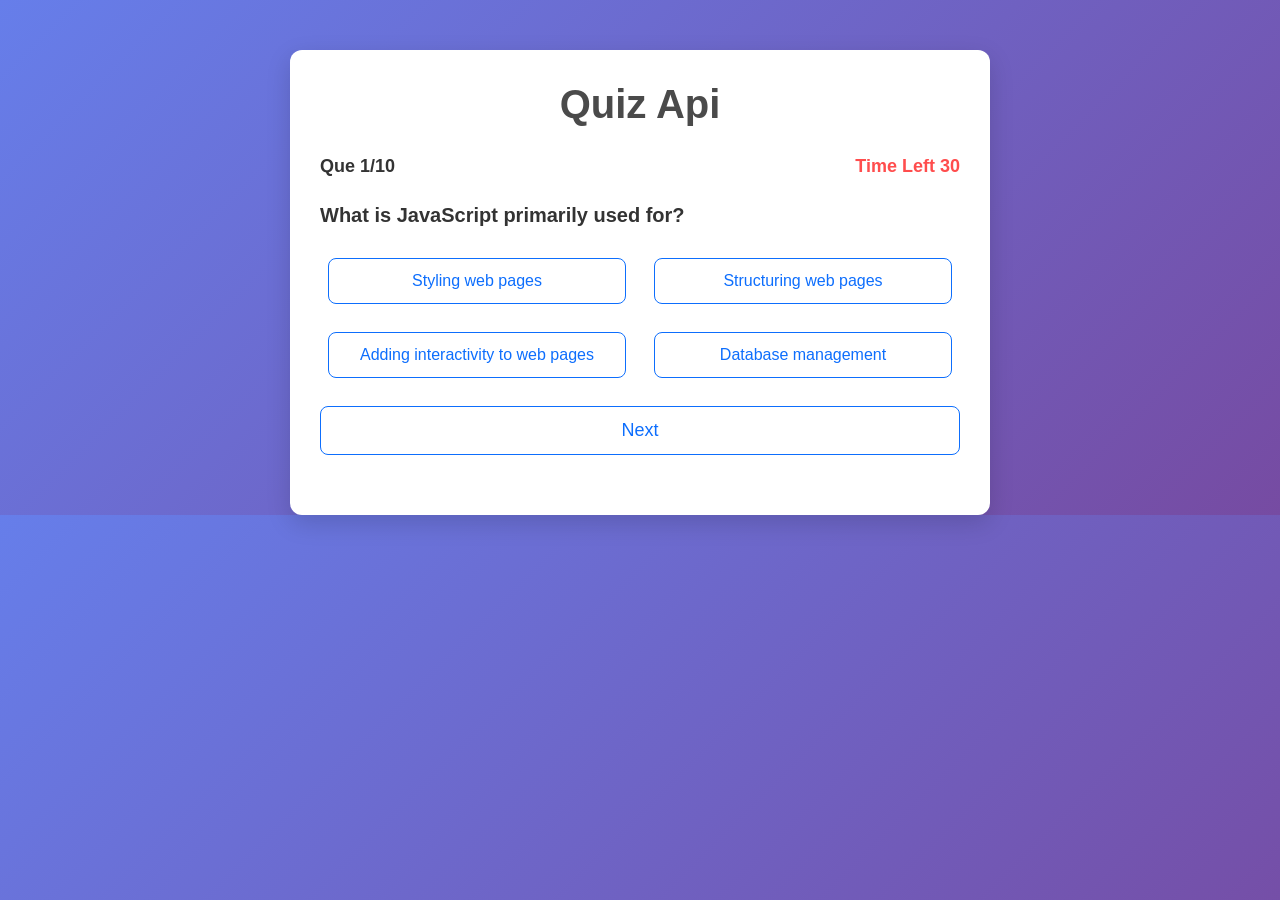
<file: Project-Quiz-Api/Project-Quiz-Api/index.html>
<!doctype html>
<html lang="en">

<head>
  <meta charset="utf-8">
  <meta name="viewport" content="width=device-width, initial-scale=1">
  <title>Bootstrap demo</title>
  <link href="https://cdn.jsdelivr.net/npm/bootstrap@5.3.8/dist/css/bootstrap.min.css" rel="stylesheet"
    integrity="sha384-sRIl4kxILFvY47J16cr9ZwB07vP4J8+LH7qKQnuqkuIAvNWLzeN8tE5YBujZqJLB" crossorigin="anonymous">
    <link rel="stylesheet" href="style.css">
</head>

<body>

  <div class="container">

    <h1>Quiz Api</h1>

    <div class="QnT">
      <div id="QueNum">Question: 1/10</div>
      <div id="timer">Time: 30</div>
    </div>

    <div id="showQue"></div>
    <div id="option"></div>
    <button class="btn btn-outline-primary" onclick="nextQns()" id="btn">Next</button>

    <div id="result"></div>
  </div>


  <script src="https://cdn.jsdelivr.net/npm/bootstrap@5.3.8/dist/js/bootstrap.bundle.min.js"
    integrity="sha384-FKyoEForCGlyvwx9Hj09JcYn3nv7wiPVlz7YYwJrWVcXK/BmnVDxM+D2scQbITxI"
    crossorigin="anonymous"></script>
  <script src="./script.js"></script>
</body>

</html>
</file>
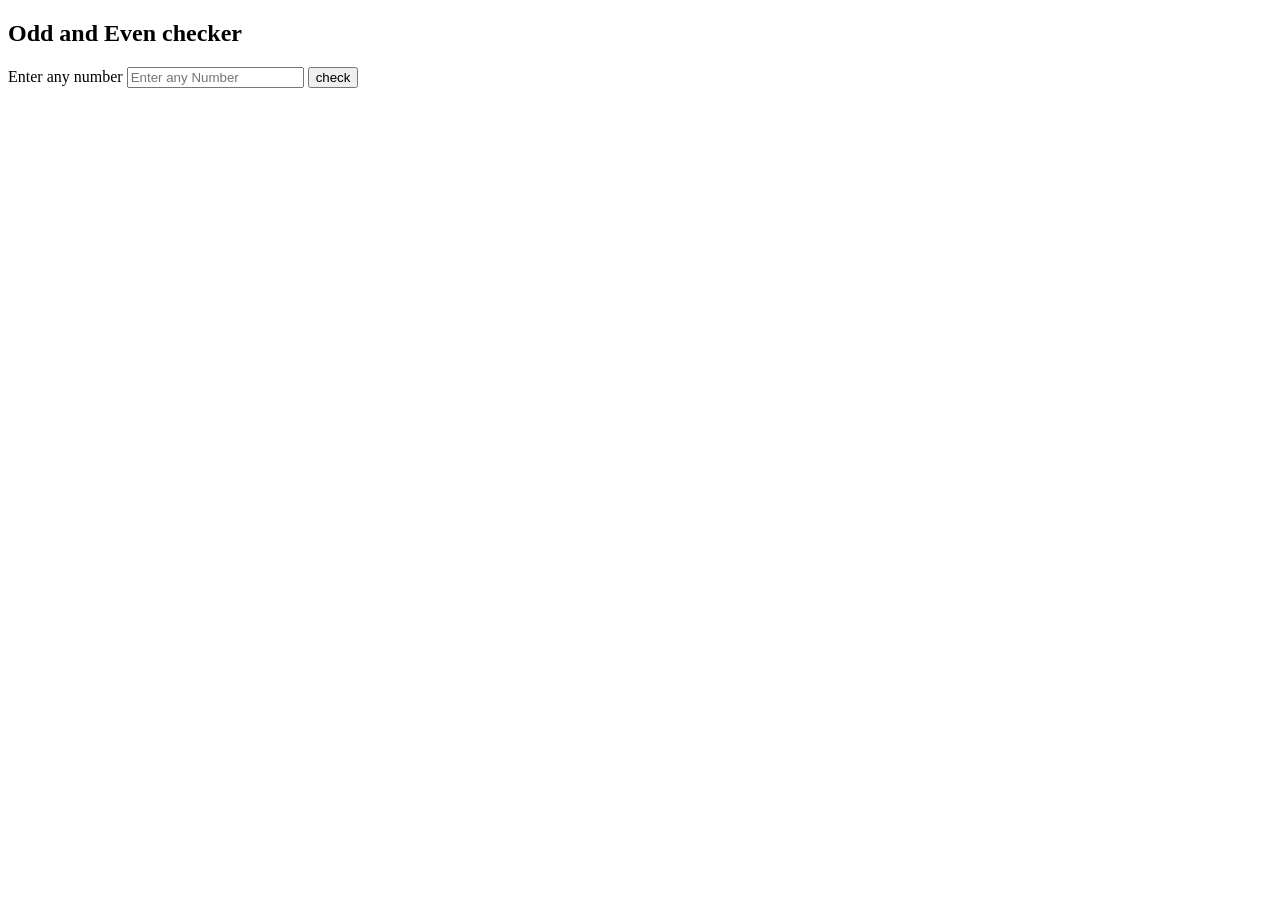
<file: test/q-1/index.html>
<!DOCTYPE html>
<html lang="en">

<head>
    <meta charset="UTF-8">
    <meta http-equiv="X-UA-Compatible" content="IE=edge">
    <meta name="viewport" content="width=device-width, initial-scale=1.0">
    <title>Odd&Even</title>
</head>

<body>

    <h2>Odd and Even checker</h2>

    <form id="form">
        <label for="number">Enter any number</label>
        <input type="number" placeholder="Enter any Number" id="number">

        <button type="submit">check</button>

        <div id="result"></div>
    </form>

    <script scr="./script.js"> </script>
</body>

</html>
</file>
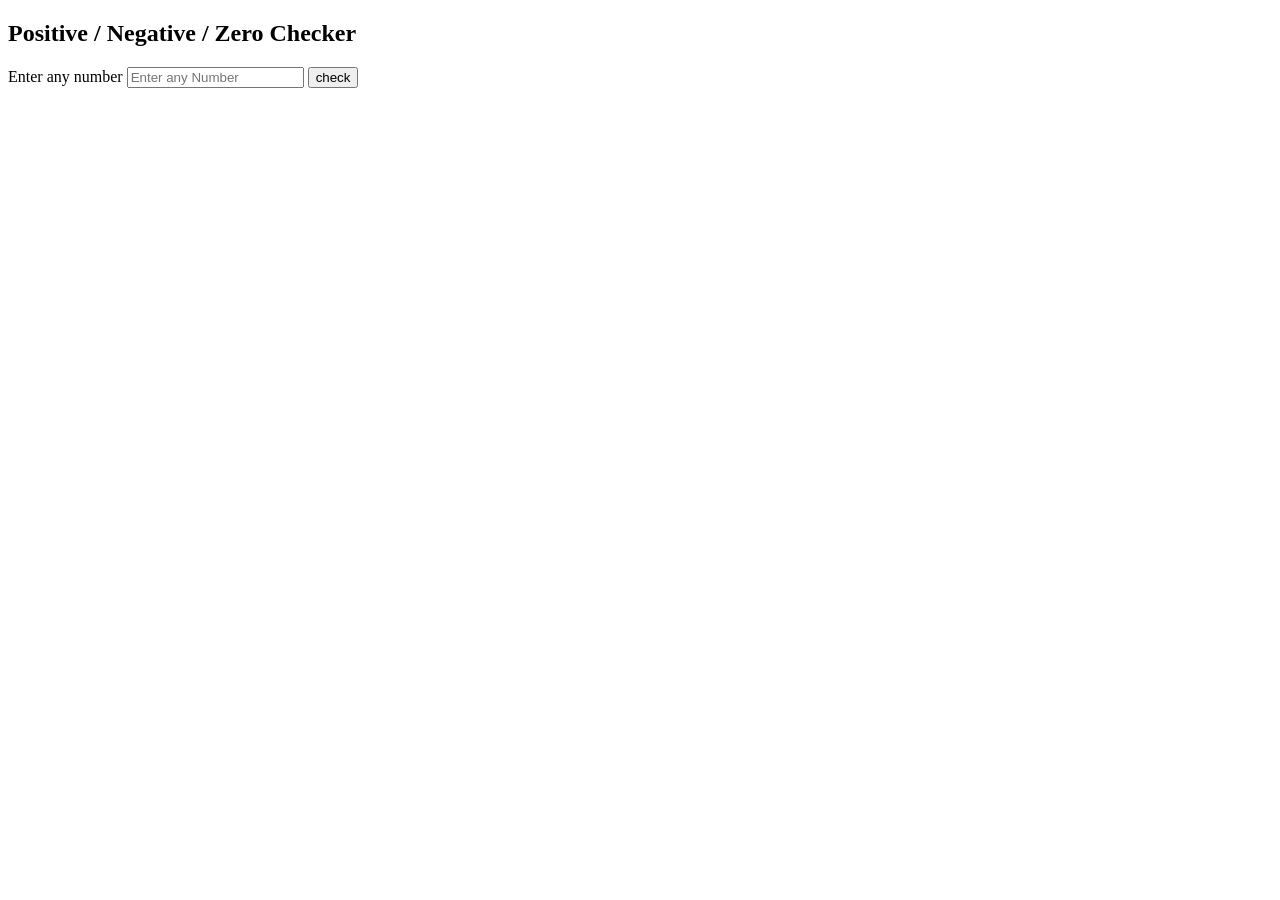
<file: test/q-2/index.html>
<!DOCTYPE html>
<html lang="en">
<head>
  <meta charset="UTF-8">
  <meta http-equiv="X-UA-Compatible" content="IE=edge">
  <meta name="viewport" content="width=device-width, initial-scale=1.0">
  <title>q-2</title>
</head>
<body>
  
  <h2>Positive / Negative / Zero Checker</h2>
  
<form id="from">
    <label for="number">Enter any number</label>
  <input type="number" placeholder="Enter any Number" id="number">
  
  <button type="submit">check</button>
  
  <div id="result"></div>
</form>
  
  <script scr="./script.js"></script>
</body>
</html>
</file>
<file: Project-Quiz-Api/Project-Quiz-Api/style.css>
body {
  background: linear-gradient(135deg, #667eea, #764ba2);
  font-family: 'Segoe UI', Tahoma, Geneva, Verdana, sans-serif;
  color: #333;
}

.container {
  max-width: 700px;
  margin-top: 50px;
  background: #ffffff;
  padding: 30px;
  border-radius: 12px;
  box-shadow: 0 8px 25px rgba(0, 0, 0, 0.15);
}

h1 {
  text-align: center;
  margin-bottom: 25px;
  font-weight: bold;
  color: #4a4a4a;
}

.QnT {
  display: flex;
  justify-content: space-between;
  margin-bottom: 20px;
  font-weight: 600;
}

#QueNum {
  font-size: 18px;
}

#timer {
  font-size: 18px;
  color: #ff4d4d;
}

#showQue {
  font-size: 20px;
  font-weight: 600;
  margin-bottom: 20px;
}

#option {
  display: grid;
  grid-template-columns: repeat(2, 1fr);
  gap: 12px;
}

#option button {
  font-size: 16px;
  padding: 10px;
  transition: all 0.3s ease;
  border-radius: 8px;
}

#option button:hover {
  background-color: #0d6efd;
  color: white;
}

#btn {
  display: block;
  width: 100%;
  margin-top: 20px;
  font-size: 18px;
  padding: 10px;
  border-radius: 8px;
}

#result {
  margin-top: 30px;
}

#result h3, 
#result h4 {
  margin-bottom: 15px;
}

.list-group-item {
  border-radius: 8px !important;
  margin-bottom: 10px;
  background: #f8f9fa;
  border: none;
  box-shadow: 0 2px 8px rgba(0,0,0,0.05);
}
</file>
